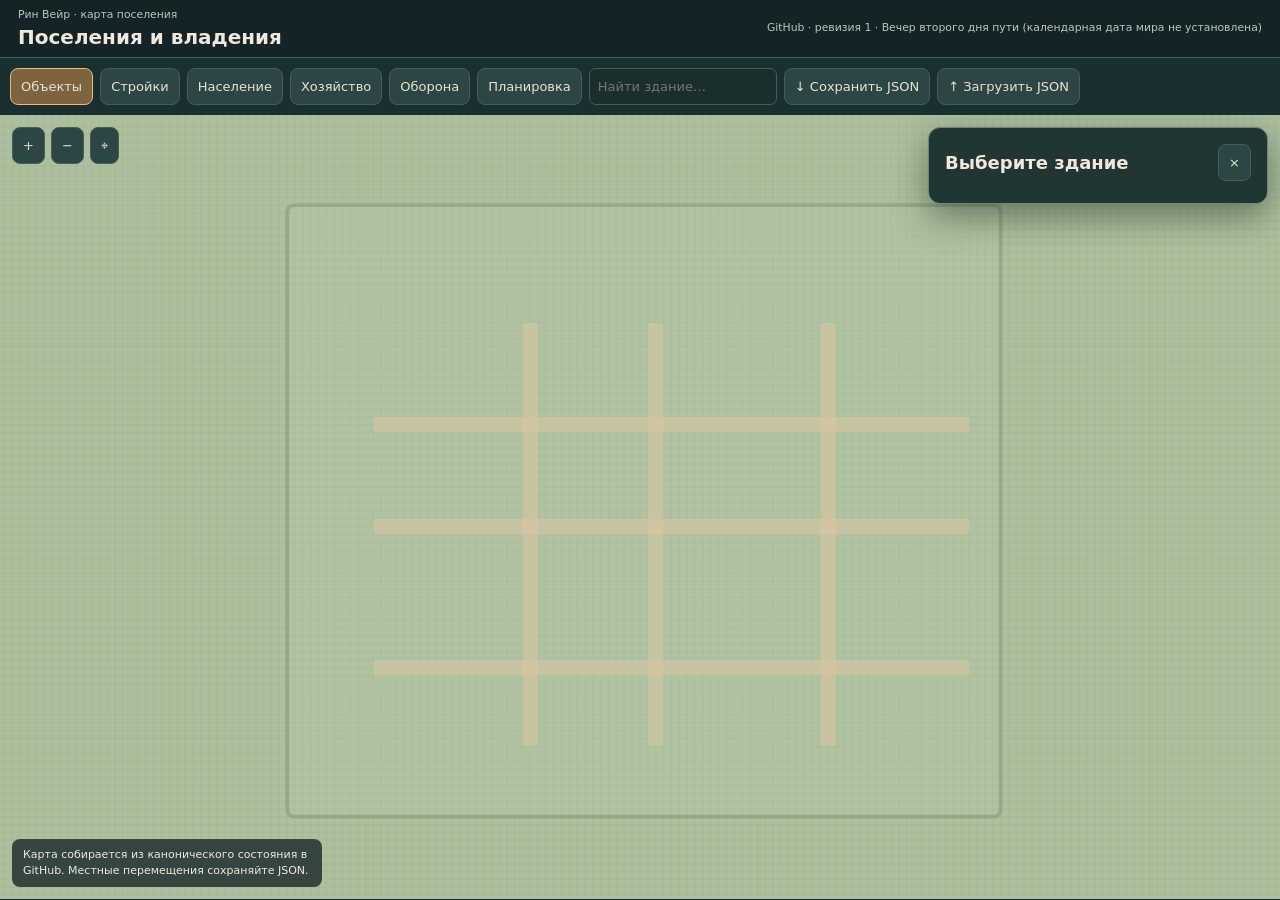
<file: map/offline.html>
<!doctype html>
<html lang="ru"><head><meta charset="utf-8"><meta name="viewport" content="width=device-width,initial-scale=1"><title>Карта владений Рина</title>
<style>
:root{color-scheme:dark;--bg:#142326;--line:#445e59;--muted:#b9c7c1;--gold:#e5bd80}
*{box-sizing:border-box}html,body{height:100%;margin:0;background:var(--bg);color:#eee9dc;font:13px/1.48 system-ui,Segoe UI,Arial}button,input{font:inherit}button{padding:8px 10px;background:#2e4546;color:#e9e3d5;border:1px solid var(--line);border-radius:8px;cursor:pointer}button:hover{background:#435b53}button.active{background:#7d633e;border-color:var(--gold)}input{padding:8px;background:#192e2d;color:white;border:1px solid var(--line);border-radius:7px}
header{height:58px;display:flex;align-items:center;justify-content:space-between;padding:10px 18px;border-bottom:1px solid var(--line)}
h1{font-size:20px;margin:0}h2{font-size:18px;margin:6px 0 10px}h3{font-size:13px;color:var(--gold);margin:15px 0 6px}
small,.muted{color:var(--muted)}.tools{display:flex;align-items:center;gap:7px;padding:10px;background:#1b2e30;overflow:auto;white-space:nowrap}
#main{position:relative;height:calc(100vh - 116px);overflow:hidden;background:#a9bf9d}
#stage{position:absolute;inset:0;touch-action:none;cursor:grab}#stage.dragging{cursor:grabbing}#city{position:absolute;top:0;left:0;transform-origin:0 0}
.obj rect{stroke:#304e45;stroke-width:1.1}.obj:hover rect{stroke:#ffe8ab;stroke-width:2.5}.obj.selected rect{stroke:#ffe09e;stroke-width:3}.obj text{font-size:8px;font-weight:700;fill:#18322d;pointer-events:none}
#side{position:absolute;right:12px;top:12px;width:340px;max-height:calc(100% - 24px);max-width:calc(100% - 24px);overflow:auto;background:#192c2eef;border:1px solid #718579;border-radius:12px;padding:16px;box-shadow:0 12px 35px #11211a77}
#side p{font-size:12px;color:#c4d2c7;line-height:1.6}.metric{background:#2c4141;padding:10px;margin:7px 0;border-radius:8px}.metric strong{display:block;font-size:16px;color:#f6e7c8}.metric span{font-size:11px;color:#b4c6bb}
#zoom{position:absolute;left:12px;top:12px;display:flex;gap:6px}#status{position:absolute;left:12px;bottom:12px;background:#233532df;padding:8px 11px;border-radius:8px;font-size:11px;max-width:310px}
#toast{display:none;position:absolute;bottom:14px;left:50%;transform:translateX(-50%);padding:8px 14px;border:1px solid var(--gold);background:#1b312f;border-radius:8px}
#file{display:none}@media(max-width:700px){#side{top:auto;bottom:8px;right:8px;max-height:60%;width:calc(100% - 16px)}header{height:56px}.tools{padding:7px}#main{height:calc(100vh - 108px)}}
</style></head><body>
<header><div><small>Рин Вейр · карта поселения</small><h1>Поселения и владения</h1></div><small id="source">GitHub Campaign Engine</small></header>
<div class="tools">
<button data-tab="detail" class="active">Объекты</button><button data-tab="build">Стройки</button><button data-tab="people">Население</button><button data-tab="economy">Хозяйство</button>
<button id="defense">Оборона</button><button id="edit">Планировка</button><input id="search" placeholder="Найти здание…"><button id="save">↓ Сохранить JSON</button><button id="load">↑ Загрузить JSON</button><input type="file" id="file" accept=".json">
</div><main id="main"><div id="stage"><svg id="city" xmlns="http://www.w3.org/2000/svg" width="1640" height="1160" viewBox="0 0 1640 1160"></svg></div>
<div id="zoom"><button id="plus">+</button><button id="minus">−</button><button id="fit">⌖</button></div>
<aside id="side"><button id="close" style="float:right">×</button><div id="info"></div></aside><div id="status"></div><div id="toast"></div>
</main><script>const DATA={"schema":"rin.settlement.map.v1","revision":1,"month":"Вечер второго дня пути (календарная дата мира не установлена)","source":"state/_campaign-state.json","objects":[],"saved_positions":{},"population":"не определено","ordinary_occupied":0,"comfortable_capacity":"не определено","separate_residents":0,"treasury_gp":"не установлена","food_reserve_pe":"не установлено","food_target_pe":"не установлено","food_shortfall_pe":"не установлено","worksites_count":0,"garrison":0,"projects":[],"has_city":false,"settlement_name":"Владения пока не получены","rein_project":null,"wall_project":null};</script><script>
"use strict";
const get=id=>document.getElementById(id),D=DATA,NS="http://www.w3.org/2000/svg";
const colors={housing:"#cdbf98",civic:"#8ebaaa",magic:"#a995cd",craft:"#c7a77e",food:"#a4c088",defense:"#a6a49a",special:"#d3b477"};
let local={};try{local=JSON.parse(localStorage.getItem("rin-layout-v1")||"{}")}catch(e){}
let positions=local.positions||{},extra=local.extra||{},tab="detail",selected=null,edit=false,defense=false,scale=1,px=0,py=0,drag=null;
function all(){return D.objects.map(o=>Object.assign({},o,D.saved_positions[o.id]||{},positions[o.id]||{}))}
function elm(tag,attrs,parent){const v=document.createElementNS(NS,tag);Object.entries(attrs||{}).forEach(p=>v.setAttribute(p[0],String(p[1])));(parent||get("city")).append(v);return v}
function esc(v){return String(v==null?"":v).replaceAll("&","&amp;").replaceAll("<","&lt;").replaceAll(">","&gt;").replaceAll('"',"&quot;")}
function stamp(){get("city").style.transform="translate("+px+"px,"+py+"px) scale("+scale+")"}
function draw(){const root=get("city");root.replaceChildren();elm("rect",{width:1640,height:1160,fill:"#adc09e"});
for(let x=0;x<=1640;x+=10)elm("line",{x1:x,y1:0,x2:x,y2:1160,stroke:"#5c7a67",opacity:".2","stroke-width":".5"});
for(let y=0;y<=1160;y+=10)elm("line",{x1:0,y1:y,x2:1640,y2:y,stroke:"#5c7a67",opacity:".2","stroke-width":".5"});
elm("rect",{x:370,y:190,width:910,height:780,rx:9,fill:"#b5c9ac",opacity:".28",stroke:"#5b785d","stroke-width":5});
for(const a of [[480,460,760,20],[480,590,760,20],[480,770,760,20],[670,340,20,540],[830,340,20,540],[1050,340,20,540]])elm("rect",{x:a[0],y:a[1],width:a[2],height:a[3],rx:4,fill:"#ddc6a3",opacity:".55"});
for(const o of all()){if(defense&&!["defense","special"].includes(o.category))continue;
const g=elm("g",{class:"obj"+(selected===o.id?" selected":""),"data-id":o.id,role:"button",tabindex:0});
elm("rect",{x:o.x*10+1,y:o.y*10+1,width:Math.max(8,o.w*10-2),height:Math.max(8,o.h*10-2),rx:o.id.startsWith("wall-")?0:3,fill:colors[o.category]||"#b7c4a7"},g);
let label=o.id.startsWith("house-")?"⌂":o.id.startsWith("wall-")?"":o.name;const limit=Math.max(2,Math.floor(o.w*10/5.5));if(label.length>limit)label=label.slice(0,limit-1)+"…";
const t=elm("text",{x:o.x*10+o.w*5,y:o.y*10+o.h*5+2,"text-anchor":"middle"},g);t.textContent=label;
elm("title",{},g).textContent=o.name;g.onkeydown=e=>{if(e.key==="Enter"){selected=o.id;tab="detail";draw();panel()}};
}stamp()}
function fit(){const r=get("stage").getBoundingClientRect();scale=Math.max(.27,Math.min(1.3,Math.min(r.width/1250,r.height/1000)));px=r.width/2-820*scale;py=r.height/2-575*scale;stamp()}
function zoom(f,e){const r=get("stage").getBoundingClientRect(),x=(e?e.clientX:r.left+r.width/2)-r.left,y=(e?e.clientY:r.top+r.height/2)-r.top,old=scale;scale=Math.max(.25,Math.min(3,scale*f));px=x-(x-px)*scale/old;py=y-(y-py)*scale/old;stamp()}
function toast(s){const q=get("toast");q.textContent=s;q.style.display="block";clearTimeout(toast.t);toast.t=setTimeout(()=>q.style.display="none",3500)}
function persist(){try{localStorage.setItem("rin-layout-v1",JSON.stringify({positions,extra,atRevision:D.revision}))}catch(e){}get("status").textContent="Есть локальные изменения карты. Сохраните JSON, затем прикрепите в чат для записи в GitHub."}
function metric(k,v){return '<div class="metric"><span>'+esc(k)+'</span><strong>'+esc(v)+'</strong></div>'}
function panel(){document.querySelectorAll("[data-tab]").forEach(b=>b.classList.toggle("active",b.dataset.tab===tab));let s="";
if(tab==="detail"){const o=all().find(x=>x.id===selected);if(o){s="<h2>"+esc(o.name)+"</h2><p>"+esc(o.notes||"Объект на схеме города. Планировка условная.")+"</p>";if(o.level)s+=metric("Уровень",o.level);if(o.assigned!==undefined)s+=metric("Назначенные жители",String(o.assigned)+(o.external_workers?" + "+o.external_workers+" внешних":""));if(o.equipment_status&&o.equipment_status!=="Оснащено")s+=metric("Оснащение",o.equipment_status);if(o.staff_names)s+="<h3>Состав</h3><p>"+esc(o.staff_names)+"</p>";s+='<p class="muted">Размер на схеме условный: '+(o.w*10)+' × '+(o.h*10)+' м; это не подтверждённая площадь.</p>'}else s="<h2>Выберите здание</h2>"}
if(tab==="people"){s="<h2>Население</h2>"+metric("Постоянных жителей",D.population)+metric("Жилой фонд",D.ordinary_occupied+" / "+D.comfortable_capacity)+metric("Отдельное проживание",D.separate_residents)+metric("Гарнизон",D.garrison)+"<p>Показатели появятся после появления подтверждённого поселения в каноне.</p>"}
if(tab==="economy"){s="<h2>Хозяйство · "+esc(D.month)+"</h2>"+metric("Казна",D.treasury_gp+" зм")+metric("Продовольствие",D.food_reserve_pe+" / "+D.food_target_pe+" ПЕ")+metric("До целевого резерва",D.food_shortfall_pe+" ПЕ")+metric("Рабочие точки",D.worksites_count)+"<p>Карта не проводит операции с казной автоматически.</p>"}
if(tab==="build"){s="<h2>Стройки</h2>"+(D.projects.length?D.projects.map(p=>"<p><strong>"+esc(p.name||p.id)+"</strong> — "+esc(p.status||"статус неизвестен")+"</p>").join(""):"<p>Подтверждённых городских строек пока нет.</p>")+"<p class='muted'>Передвижение объектов на карте не означает строительства или расхода ресурсов.</p>"}
get("info").innerHTML=s;const btn=get("place");}
document.querySelectorAll("[data-tab]").forEach(b=>b.onclick=()=>{tab=b.dataset.tab;get("side").hidden=false;panel()});
get("close").onclick=()=>{get("side").hidden=true};
get("edit").onclick=()=>{edit=!edit;get("edit").classList.toggle("active",edit);toast(edit?"Перетаскивайте объекты. Координаты пока сохраняются в браузере.":"Режим планировки выключен.")};
get("defense").onclick=()=>{defense=!defense;get("defense").classList.toggle("active",defense);draw()};
get("search").oninput=e=>{const term=e.target.value.toLocaleLowerCase("ru");if(!term)return;const match=all().find(o=>o.name.toLocaleLowerCase("ru").includes(term));if(match){selected=match.id;tab="detail";get("side").hidden=false;draw();panel()}};
get("save").onclick=()=>{const j={app:"rin-map-layout",version:1,source:"github-campaign-engine",state_revision:D.revision,positions,extra};const url=URL.createObjectURL(new Blob([JSON.stringify(j,null,2)],{type:"application/json"}));const a=document.createElement("a");a.href=url;a.download="rin-layout-for-github.json";a.click();setTimeout(()=>URL.revokeObjectURL(url),500);toast("Файл сохранён: прикрепите его к чату, чтобы записать изменения в GitHub.")};
get("load").onclick=()=>get("file").click();get("file").onchange=async e=>{const f=e.target.files&&e.target.files[0];if(!f)return;try{const d=JSON.parse(await f.text());if(d.app!=="rin-map-layout"||d.version!==1||!d.positions||typeof d.positions!=="object")throw Error("Нужен JSON планировки v3");const ids=new Set(D.objects.map(o=>o.id));positions={};for(const [id,p] of Object.entries(d.positions)){if(ids.has(id)&&Number.isFinite(p.x)&&Number.isFinite(p.y))positions[id]={x:p.x,y:p.y}}extra={};persist();draw();panel();toast("Планировка загружена, GitHub не изменён.")}catch(err){toast(err.message)}e.target.value=""};
get("plus").onclick=()=>zoom(1.2);get("minus").onclick=()=>zoom(.83);get("fit").onclick=fit;get("stage").addEventListener("wheel",e=>{e.preventDefault();zoom(e.deltaY<0?1.11:.9,e)},{passive:false});
get("stage").onpointerdown=e=>{if(e.button!==0)return;const node=e.target.closest(".obj"),id=node&&node.dataset.id;drag={id,x:e.clientX,y:e.clientY,ox:px,oy:py,obj:id&&all().find(o=>o.id===id),moved:false};get("stage").setPointerCapture(e.pointerId);get("stage").classList.add("dragging")};
get("stage").onpointermove=e=>{if(!drag)return;const dx=e.clientX-drag.x,dy=e.clientY-drag.y;if(Math.abs(dx)+Math.abs(dy)>4)drag.moved=true;if(edit&&drag.id&&drag.obj){const v=get("city").querySelector('[data-id="'+drag.id+'"]');if(v)v.setAttribute("transform","translate("+dx/scale+" "+dy/scale+")")}else{px=drag.ox+dx;py=drag.oy+dy;stamp()}};
get("stage").onpointerup=e=>{const d=drag;if(!d)return;drag=null;get("stage").classList.remove("dragging");if(edit&&d.moved&&d.id&&d.obj){let x=Math.round((d.obj.x+(e.clientX-d.x)/(10*scale))*2)/2,y=Math.round((d.obj.y+(e.clientY-d.y)/(10*scale))*2)/2;if(x<0||y<0||x+d.obj.w>164||y+d.obj.h>116)toast("Нельзя вынести здание за границу карты.");else{positions[d.id]={x,y};persist();toast("Перемещено. Сохраните JSON, чтобы перенести в GitHub.")}}else if(!d.moved&&d.id){selected=d.id;tab="detail";get("side").hidden=false;panel()}draw()};
get("stage").onpointercancel=()=>{drag=null;draw()};window.addEventListener("resize",fit);
get("source").textContent="GitHub · ревизия "+D.revision+" · "+D.month;get("status").textContent="Карта собирается из канонического состояния в GitHub. Местные перемещения сохраняйте JSON.";draw();fit();panel();
</script></body></html>
</file>
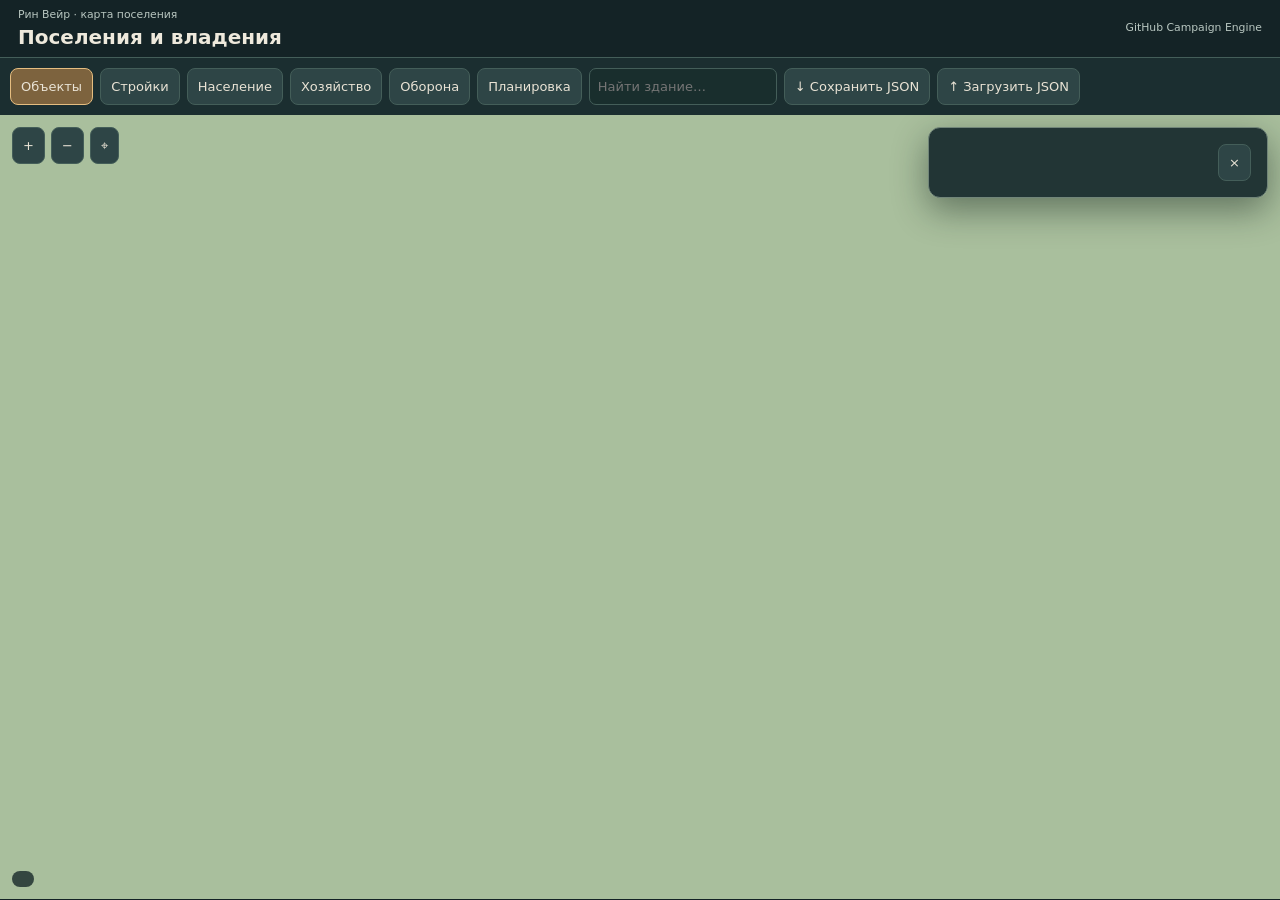
<file: map/template.html>
<!doctype html>
<html lang="ru"><head><meta charset="utf-8"><meta name="viewport" content="width=device-width,initial-scale=1"><title>Карта владений Рина</title>
<style>
:root{color-scheme:dark;--bg:#142326;--line:#445e59;--muted:#b9c7c1;--gold:#e5bd80}
*{box-sizing:border-box}html,body{height:100%;margin:0;background:var(--bg);color:#eee9dc;font:13px/1.48 system-ui,Segoe UI,Arial}button,input{font:inherit}button{padding:8px 10px;background:#2e4546;color:#e9e3d5;border:1px solid var(--line);border-radius:8px;cursor:pointer}button:hover{background:#435b53}button.active{background:#7d633e;border-color:var(--gold)}input{padding:8px;background:#192e2d;color:white;border:1px solid var(--line);border-radius:7px}
header{height:58px;display:flex;align-items:center;justify-content:space-between;padding:10px 18px;border-bottom:1px solid var(--line)}
h1{font-size:20px;margin:0}h2{font-size:18px;margin:6px 0 10px}h3{font-size:13px;color:var(--gold);margin:15px 0 6px}
small,.muted{color:var(--muted)}.tools{display:flex;align-items:center;gap:7px;padding:10px;background:#1b2e30;overflow:auto;white-space:nowrap}
#main{position:relative;height:calc(100vh - 116px);overflow:hidden;background:#a9bf9d}
#stage{position:absolute;inset:0;touch-action:none;cursor:grab}#stage.dragging{cursor:grabbing}#city{position:absolute;top:0;left:0;transform-origin:0 0}
.obj rect{stroke:#304e45;stroke-width:1.1}.obj:hover rect{stroke:#ffe8ab;stroke-width:2.5}.obj.selected rect{stroke:#ffe09e;stroke-width:3}.obj text{font-size:8px;font-weight:700;fill:#18322d;pointer-events:none}
#side{position:absolute;right:12px;top:12px;width:340px;max-height:calc(100% - 24px);max-width:calc(100% - 24px);overflow:auto;background:#192c2eef;border:1px solid #718579;border-radius:12px;padding:16px;box-shadow:0 12px 35px #11211a77}
#side p{font-size:12px;color:#c4d2c7;line-height:1.6}.metric{background:#2c4141;padding:10px;margin:7px 0;border-radius:8px}.metric strong{display:block;font-size:16px;color:#f6e7c8}.metric span{font-size:11px;color:#b4c6bb}
#zoom{position:absolute;left:12px;top:12px;display:flex;gap:6px}#status{position:absolute;left:12px;bottom:12px;background:#233532df;padding:8px 11px;border-radius:8px;font-size:11px;max-width:310px}
#toast{display:none;position:absolute;bottom:14px;left:50%;transform:translateX(-50%);padding:8px 14px;border:1px solid var(--gold);background:#1b312f;border-radius:8px}
#file{display:none}@media(max-width:700px){#side{top:auto;bottom:8px;right:8px;max-height:60%;width:calc(100% - 16px)}header{height:56px}.tools{padding:7px}#main{height:calc(100vh - 108px)}}
</style></head><body>
<header><div><small>Рин Вейр · карта поселения</small><h1>Поселения и владения</h1></div><small id="source">GitHub Campaign Engine</small></header>
<div class="tools">
<button data-tab="detail" class="active">Объекты</button><button data-tab="build">Стройки</button><button data-tab="people">Население</button><button data-tab="economy">Хозяйство</button>
<button id="defense">Оборона</button><button id="edit">Планировка</button><input id="search" placeholder="Найти здание…"><button id="save">↓ Сохранить JSON</button><button id="load">↑ Загрузить JSON</button><input type="file" id="file" accept=".json">
</div><main id="main"><div id="stage"><svg id="city" xmlns="http://www.w3.org/2000/svg" width="1640" height="1160" viewBox="0 0 1640 1160"></svg></div>
<div id="zoom"><button id="plus">+</button><button id="minus">−</button><button id="fit">⌖</button></div>
<aside id="side"><button id="close" style="float:right">×</button><div id="info"></div></aside><div id="status"></div><div id="toast"></div>
</main><script>const DATA=/*CITY_JSON*/;</script><script>
"use strict";
const get=id=>document.getElementById(id),D=DATA,NS="http://www.w3.org/2000/svg";
const colors={housing:"#cdbf98",civic:"#8ebaaa",magic:"#a995cd",craft:"#c7a77e",food:"#a4c088",defense:"#a6a49a",special:"#d3b477"};
let local={};try{local=JSON.parse(localStorage.getItem("rin-layout-v1")||"{}")}catch(e){}
let positions=local.positions||{},extra=local.extra||{},tab="detail",selected=null,edit=false,defense=false,scale=1,px=0,py=0,drag=null;
function all(){return D.objects.map(o=>Object.assign({},o,D.saved_positions[o.id]||{},positions[o.id]||{}))}
function elm(tag,attrs,parent){const v=document.createElementNS(NS,tag);Object.entries(attrs||{}).forEach(p=>v.setAttribute(p[0],String(p[1])));(parent||get("city")).append(v);return v}
function esc(v){return String(v==null?"":v).replaceAll("&","&amp;").replaceAll("<","&lt;").replaceAll(">","&gt;").replaceAll('"',"&quot;")}
function stamp(){get("city").style.transform="translate("+px+"px,"+py+"px) scale("+scale+")"}
function draw(){const root=get("city");root.replaceChildren();elm("rect",{width:1640,height:1160,fill:"#adc09e"});
for(let x=0;x<=1640;x+=10)elm("line",{x1:x,y1:0,x2:x,y2:1160,stroke:"#5c7a67",opacity:".2","stroke-width":".5"});
for(let y=0;y<=1160;y+=10)elm("line",{x1:0,y1:y,x2:1640,y2:y,stroke:"#5c7a67",opacity:".2","stroke-width":".5"});
elm("rect",{x:370,y:190,width:910,height:780,rx:9,fill:"#b5c9ac",opacity:".28",stroke:"#5b785d","stroke-width":5});
for(const a of [[480,460,760,20],[480,590,760,20],[480,770,760,20],[670,340,20,540],[830,340,20,540],[1050,340,20,540]])elm("rect",{x:a[0],y:a[1],width:a[2],height:a[3],rx:4,fill:"#ddc6a3",opacity:".55"});
for(const o of all()){if(defense&&!["defense","special"].includes(o.category))continue;
const g=elm("g",{class:"obj"+(selected===o.id?" selected":""),"data-id":o.id,role:"button",tabindex:0});
elm("rect",{x:o.x*10+1,y:o.y*10+1,width:Math.max(8,o.w*10-2),height:Math.max(8,o.h*10-2),rx:o.id.startsWith("wall-")?0:3,fill:colors[o.category]||"#b7c4a7"},g);
let label=o.id.startsWith("house-")?"⌂":o.id.startsWith("wall-")?"":o.name;const limit=Math.max(2,Math.floor(o.w*10/5.5));if(label.length>limit)label=label.slice(0,limit-1)+"…";
const t=elm("text",{x:o.x*10+o.w*5,y:o.y*10+o.h*5+2,"text-anchor":"middle"},g);t.textContent=label;
elm("title",{},g).textContent=o.name;g.onkeydown=e=>{if(e.key==="Enter"){selected=o.id;tab="detail";draw();panel()}};
}stamp()}
function fit(){const r=get("stage").getBoundingClientRect();scale=Math.max(.27,Math.min(1.3,Math.min(r.width/1250,r.height/1000)));px=r.width/2-820*scale;py=r.height/2-575*scale;stamp()}
function zoom(f,e){const r=get("stage").getBoundingClientRect(),x=(e?e.clientX:r.left+r.width/2)-r.left,y=(e?e.clientY:r.top+r.height/2)-r.top,old=scale;scale=Math.max(.25,Math.min(3,scale*f));px=x-(x-px)*scale/old;py=y-(y-py)*scale/old;stamp()}
function toast(s){const q=get("toast");q.textContent=s;q.style.display="block";clearTimeout(toast.t);toast.t=setTimeout(()=>q.style.display="none",3500)}
function persist(){try{localStorage.setItem("rin-layout-v1",JSON.stringify({positions,extra,atRevision:D.revision}))}catch(e){}get("status").textContent="Есть локальные изменения карты. Сохраните JSON, затем прикрепите в чат для записи в GitHub."}
function metric(k,v){return '<div class="metric"><span>'+esc(k)+'</span><strong>'+esc(v)+'</strong></div>'}
function panel(){document.querySelectorAll("[data-tab]").forEach(b=>b.classList.toggle("active",b.dataset.tab===tab));let s="";
if(tab==="detail"){const o=all().find(x=>x.id===selected);if(o){s="<h2>"+esc(o.name)+"</h2><p>"+esc(o.notes||"Объект на схеме города. Планировка условная.")+"</p>";if(o.level)s+=metric("Уровень",o.level);if(o.assigned!==undefined)s+=metric("Назначенные жители",String(o.assigned)+(o.external_workers?" + "+o.external_workers+" внешних":""));if(o.equipment_status&&o.equipment_status!=="Оснащено")s+=metric("Оснащение",o.equipment_status);if(o.staff_names)s+="<h3>Состав</h3><p>"+esc(o.staff_names)+"</p>";s+='<p class="muted">Размер на схеме условный: '+(o.w*10)+' × '+(o.h*10)+' м; это не подтверждённая площадь.</p>'}else s="<h2>Выберите здание</h2>"}
if(tab==="people"){s="<h2>Население</h2>"+metric("Постоянных жителей",D.population)+metric("Жилой фонд",D.ordinary_occupied+" / "+D.comfortable_capacity)+metric("Отдельное проживание",D.separate_residents)+metric("Гарнизон",D.garrison)+"<p>Показатели появятся после появления подтверждённого поселения в каноне.</p>"}
if(tab==="economy"){s="<h2>Хозяйство · "+esc(D.month)+"</h2>"+metric("Казна",D.treasury_gp+" зм")+metric("Продовольствие",D.food_reserve_pe+" / "+D.food_target_pe+" ПЕ")+metric("До целевого резерва",D.food_shortfall_pe+" ПЕ")+metric("Рабочие точки",D.worksites_count)+"<p>Карта не проводит операции с казной автоматически.</p>"}
if(tab==="build"){s="<h2>Стройки</h2>"+(D.projects.length?D.projects.map(p=>"<p><strong>"+esc(p.name||p.id)+"</strong> — "+esc(p.status||"статус неизвестен")+"</p>").join(""):"<p>Подтверждённых городских строек пока нет.</p>")+"<p class='muted'>Передвижение объектов на карте не означает строительства или расхода ресурсов.</p>"}
get("info").innerHTML=s;const btn=get("place");}
document.querySelectorAll("[data-tab]").forEach(b=>b.onclick=()=>{tab=b.dataset.tab;get("side").hidden=false;panel()});
get("close").onclick=()=>{get("side").hidden=true};
get("edit").onclick=()=>{edit=!edit;get("edit").classList.toggle("active",edit);toast(edit?"Перетаскивайте объекты. Координаты пока сохраняются в браузере.":"Режим планировки выключен.")};
get("defense").onclick=()=>{defense=!defense;get("defense").classList.toggle("active",defense);draw()};
get("search").oninput=e=>{const term=e.target.value.toLocaleLowerCase("ru");if(!term)return;const match=all().find(o=>o.name.toLocaleLowerCase("ru").includes(term));if(match){selected=match.id;tab="detail";get("side").hidden=false;draw();panel()}};
get("save").onclick=()=>{const j={app:"rin-map-layout",version:1,source:"github-campaign-engine",state_revision:D.revision,positions,extra};const url=URL.createObjectURL(new Blob([JSON.stringify(j,null,2)],{type:"application/json"}));const a=document.createElement("a");a.href=url;a.download="rin-layout-for-github.json";a.click();setTimeout(()=>URL.revokeObjectURL(url),500);toast("Файл сохранён: прикрепите его к чату, чтобы записать изменения в GitHub.")};
get("load").onclick=()=>get("file").click();get("file").onchange=async e=>{const f=e.target.files&&e.target.files[0];if(!f)return;try{const d=JSON.parse(await f.text());if(d.app!=="rin-map-layout"||d.version!==1||!d.positions||typeof d.positions!=="object")throw Error("Нужен JSON планировки v3");const ids=new Set(D.objects.map(o=>o.id));positions={};for(const [id,p] of Object.entries(d.positions)){if(ids.has(id)&&Number.isFinite(p.x)&&Number.isFinite(p.y))positions[id]={x:p.x,y:p.y}}extra={};persist();draw();panel();toast("Планировка загружена, GitHub не изменён.")}catch(err){toast(err.message)}e.target.value=""};
get("plus").onclick=()=>zoom(1.2);get("minus").onclick=()=>zoom(.83);get("fit").onclick=fit;get("stage").addEventListener("wheel",e=>{e.preventDefault();zoom(e.deltaY<0?1.11:.9,e)},{passive:false});
get("stage").onpointerdown=e=>{if(e.button!==0)return;const node=e.target.closest(".obj"),id=node&&node.dataset.id;drag={id,x:e.clientX,y:e.clientY,ox:px,oy:py,obj:id&&all().find(o=>o.id===id),moved:false};get("stage").setPointerCapture(e.pointerId);get("stage").classList.add("dragging")};
get("stage").onpointermove=e=>{if(!drag)return;const dx=e.clientX-drag.x,dy=e.clientY-drag.y;if(Math.abs(dx)+Math.abs(dy)>4)drag.moved=true;if(edit&&drag.id&&drag.obj){const v=get("city").querySelector('[data-id="'+drag.id+'"]');if(v)v.setAttribute("transform","translate("+dx/scale+" "+dy/scale+")")}else{px=drag.ox+dx;py=drag.oy+dy;stamp()}};
get("stage").onpointerup=e=>{const d=drag;if(!d)return;drag=null;get("stage").classList.remove("dragging");if(edit&&d.moved&&d.id&&d.obj){let x=Math.round((d.obj.x+(e.clientX-d.x)/(10*scale))*2)/2,y=Math.round((d.obj.y+(e.clientY-d.y)/(10*scale))*2)/2;if(x<0||y<0||x+d.obj.w>164||y+d.obj.h>116)toast("Нельзя вынести здание за границу карты.");else{positions[d.id]={x,y};persist();toast("Перемещено. Сохраните JSON, чтобы перенести в GitHub.")}}else if(!d.moved&&d.id){selected=d.id;tab="detail";get("side").hidden=false;panel()}draw()};
get("stage").onpointercancel=()=>{drag=null;draw()};window.addEventListener("resize",fit);
get("source").textContent="GitHub · ревизия "+D.revision+" · "+D.month;get("status").textContent="Карта собирается из канонического состояния в GitHub. Местные перемещения сохраняйте JSON.";draw();fit();panel();
</script></body></html>
</file>
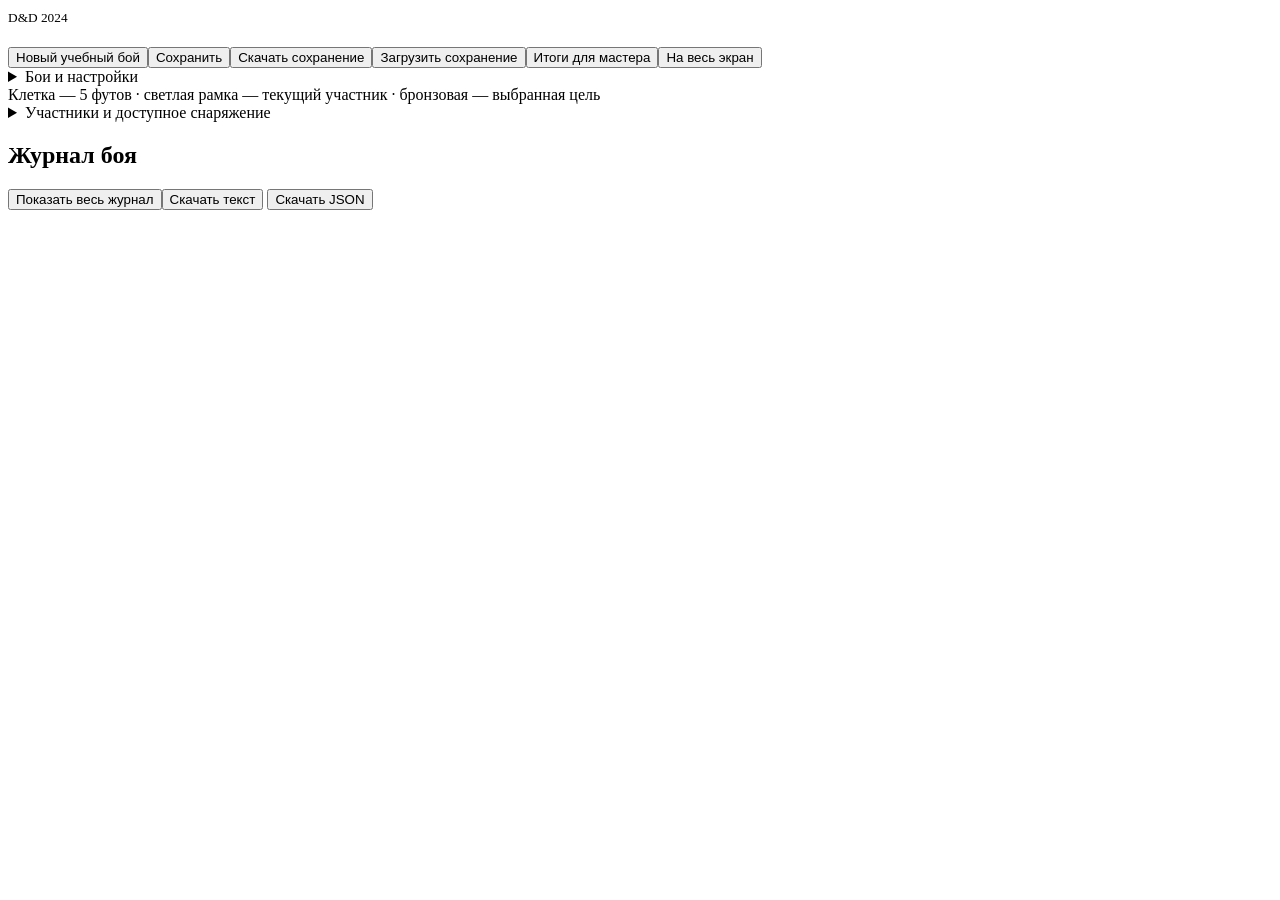
<file: web/shell.html>
<!doctype html>
<html lang="ru">
  <head>
    <meta charset="utf-8" />
    <meta name="viewport" content="width=device-width,initial-scale=1" />
    <title>Тактический бой · D&D 2024</title>
    <style>
      /*__STYLE__*/
    </style>
  </head>
  <body>
    <main id="combat-app">
      <header>
        <div>
          <small id="campaign-label">D&D 2024</small>
          <h1 id="battle-name"></h1>
          <p id="source-status"></p>
        </div>
        <div class="round" id="round"></div>
      </header>
      <div class="toolbar">
        <button data-op="new">Новый учебный бой</button
        ><button data-op="save">Сохранить</button
        ><button data-op="export">Скачать сохранение</button
        ><button data-op="import">Загрузить сохранение</button
        ><button data-op="report" id="report-button">Итоги для мастера</button
        ><button data-op="fullscreen">На весь экран</button>
        <details class="tools">
          <summary>Бои и настройки</summary>
          <div class="toolbox">
            <fieldset class="combat-fx-settings">
              <legend>Анимации боя</legend>
              <label>Эффекты<select id="combat-fx-mode" aria-describedby="combat-fx-hint">
                <option value="off">Выключены</option>
                <option value="standard" selected>Обычные</option>
                <option value="rich">Насыщенные</option>
              </select></label>
              <label>Скорость<select id="combat-fx-speed">
                <option value="1">Обычная</option>
                <option value="1.5">Быстрая · ×1,5</option>
                <option value="2">Очень быстрая · ×2</option>
              </select></label>
              <small id="combat-fx-hint"></small>
            </fieldset>
            <button data-op="scenario">Загрузить сценарий</button>
            <button data-op="pack">Загрузить пакет кампании</button>
            <select id="recovery" aria-label="Открыть сохранённый бой"></select>
            <button data-op="recover">Предыдущее сохранение</button>
            <p id="storage-usage"></p>
            <button data-op="archive-export">Выгрузить архив</button>
            <button data-op="export-current-new">
              Скачать текущий бой перед очисткой
            </button>
            <button data-op="current-new-confirm" id="current-new-confirm" disabled>
              Файл сохранён: удалить текущую копию и начать новый бой
            </button>
            <label
              >Очистка после сохранения файла архива<select
                id="archive-session"
              ></select
            ></label>
            <button data-op="archive-delete" id="archive-delete" disabled>
              Файл сохранён: удалить выбранный старый бой
            </button>
            <label
              >Бой из загруженного архива<select id="archive-imported"></select
            ></label>
            <button data-op="archive-restore" id="archive-restore" disabled>
              Восстановить из архива
            </button>
          </div>
        </details>
        <span id="save-status"></span>
      </div>
      <input
        type="file"
        id="import-file"
        accept="application/json"
        hidden
      /><input
        type="file"
        id="scenario-file"
        accept="application/json"
        hidden
      />
      <input type="file" id="pack-file" accept="application/json" hidden />
      <div class="layout">
        <section class="map-column">
          <div id="queue" class="queue"></div>
          <div class="board-frame">
            <div
              id="board"
              class="board"
              role="grid"
              aria-label="Поле боя"
            ></div>
          </div>
          <div id="notice" role="status"></div>
          <div id="route"></div>
          <div class="legend">
            Клетка — 5 футов · светлая рамка — текущий участник · бронзовая —
            выбранная цель
          </div>
          <details>
            <summary>Участники и доступное снаряжение</summary>
            <div id="inspector"></div>
          </details>
        </section>
        <aside>
          <div id="actor"></div>
          <div id="decision" aria-live="polite"></div>
          <div id="actions"></div>
          <div id="abilities"></div>
          <div id="magic"></div>
          <div id="policies"></div>
          <div id="turn-controls"></div>
        </aside>
      </div>
      <section class="journal-section">
        <div class="journal-title">
          <h2>Журнал боя</h2>
          <button data-op="journal">Показать весь журнал</button
          ><button data-op="journal-export">Скачать текст</button>
          <button data-op="journal-json">Скачать JSON</button>
        </div>
        <div id="journal"></div>
      </section>
    </main>
    <script type="application/json" id="runtime">
      /*__RUNTIME__*/
    </script>
    <script type="application/json" id="scene">
      /*__SCENE__*/
    </script>
    <script type="application/json" id="artpack">
      /*__ART__*/
    </script>
    <script>
      /*__CODE__*/
    </script>
  </body>
</html>
</file>
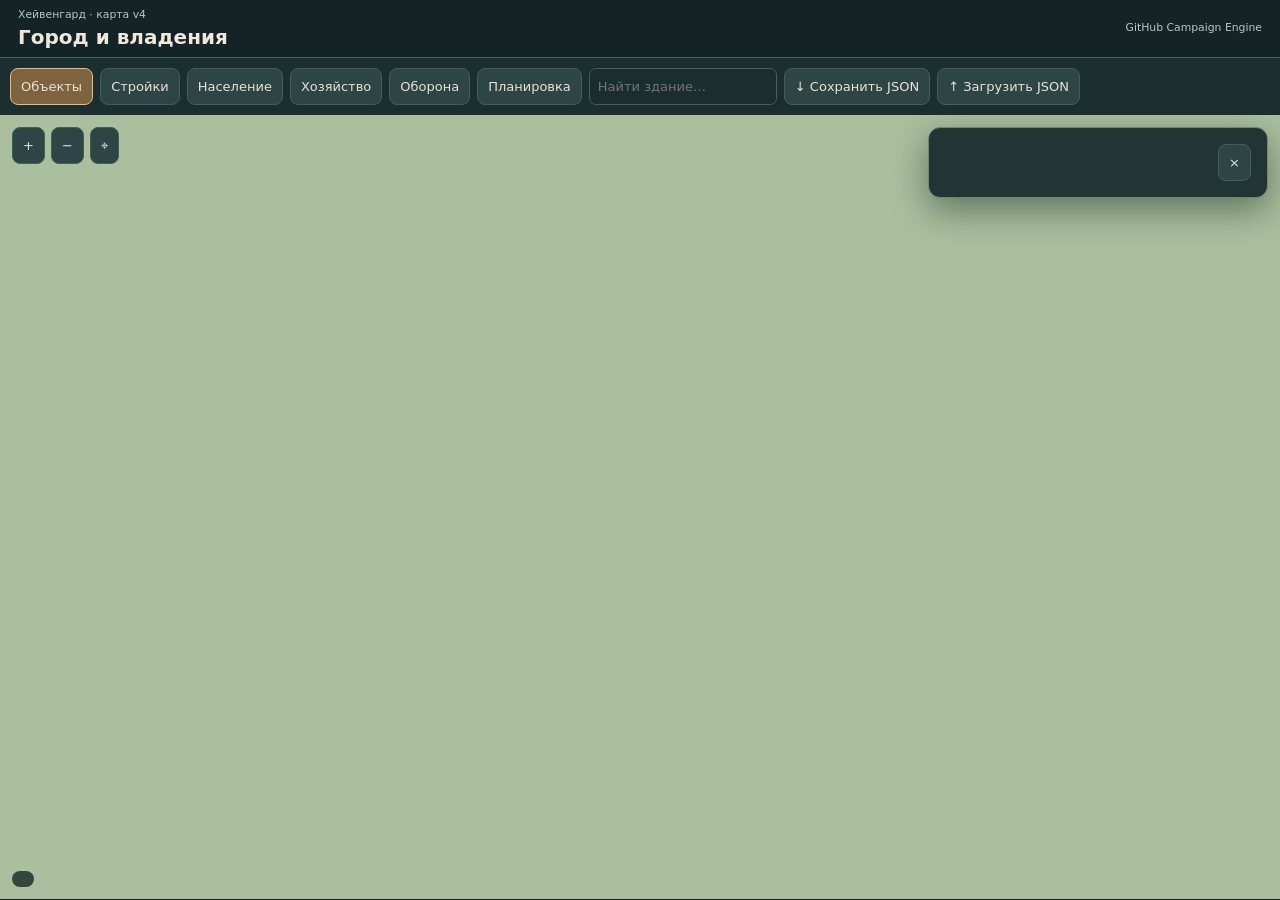
<file: upstream_campaign/map/template.html>
<!doctype html>
<html lang="ru"><head><meta charset="utf-8"><meta name="viewport" content="width=device-width,initial-scale=1"><title>Карта Хейвенгарда</title>
<style>
:root{color-scheme:dark;--bg:#142326;--line:#445e59;--muted:#b9c7c1;--gold:#e5bd80}
*{box-sizing:border-box}html,body{height:100%;margin:0;background:var(--bg);color:#eee9dc;font:13px/1.48 system-ui,Segoe UI,Arial}button,input{font:inherit}button{padding:8px 10px;background:#2e4546;color:#e9e3d5;border:1px solid var(--line);border-radius:8px;cursor:pointer}button:hover{background:#435b53}button.active{background:#7d633e;border-color:var(--gold)}input{padding:8px;background:#192e2d;color:white;border:1px solid var(--line);border-radius:7px}
header{height:58px;display:flex;align-items:center;justify-content:space-between;padding:10px 18px;border-bottom:1px solid var(--line)}
h1{font-size:20px;margin:0}h2{font-size:18px;margin:6px 0 10px}h3{font-size:13px;color:var(--gold);margin:15px 0 6px}
small,.muted{color:var(--muted)}.tools{display:flex;align-items:center;gap:7px;padding:10px;background:#1b2e30;overflow:auto;white-space:nowrap}
#main{position:relative;height:calc(100vh - 116px);overflow:hidden;background:#a9bf9d}
#stage{position:absolute;inset:0;touch-action:none;cursor:grab}#stage.dragging{cursor:grabbing}#city{position:absolute;top:0;left:0;transform-origin:0 0}
.obj rect{stroke:#304e45;stroke-width:1.1}.obj:hover rect{stroke:#ffe8ab;stroke-width:2.5}.obj.selected rect{stroke:#ffe09e;stroke-width:3}.obj text{font-size:8px;font-weight:700;fill:#18322d;pointer-events:none}
#side{position:absolute;right:12px;top:12px;width:340px;max-height:calc(100% - 24px);max-width:calc(100% - 24px);overflow:auto;background:#192c2eef;border:1px solid #718579;border-radius:12px;padding:16px;box-shadow:0 12px 35px #11211a77}
#side p{font-size:12px;color:#c4d2c7;line-height:1.6}.metric{background:#2c4141;padding:10px;margin:7px 0;border-radius:8px}.metric strong{display:block;font-size:16px;color:#f6e7c8}.metric span{font-size:11px;color:#b4c6bb}
#zoom{position:absolute;left:12px;top:12px;display:flex;gap:6px}#status{position:absolute;left:12px;bottom:12px;background:#233532df;padding:8px 11px;border-radius:8px;font-size:11px;max-width:310px}
#toast{display:none;position:absolute;bottom:14px;left:50%;transform:translateX(-50%);padding:8px 14px;border:1px solid var(--gold);background:#1b312f;border-radius:8px}
#file{display:none}@media(max-width:700px){#side{top:auto;bottom:8px;right:8px;max-height:60%;width:calc(100% - 16px)}header{height:56px}.tools{padding:7px}#main{height:calc(100vh - 108px)}}
</style></head><body>
<header><div><small>Хейвенгард · карта v4</small><h1>Город и владения</h1></div><small id="source">GitHub Campaign Engine</small></header>
<div class="tools">
<button data-tab="detail" class="active">Объекты</button><button data-tab="build">Стройки</button><button data-tab="people">Население</button><button data-tab="economy">Хозяйство</button>
<button id="defense">Оборона</button><button id="edit">Планировка</button><input id="search" placeholder="Найти здание…"><button id="save">↓ Сохранить JSON</button><button id="load">↑ Загрузить JSON</button><input type="file" id="file" accept=".json">
</div><main id="main"><div id="stage"><svg id="city" xmlns="http://www.w3.org/2000/svg" width="1640" height="1160" viewBox="0 0 1640 1160"></svg></div>
<div id="zoom"><button id="plus">+</button><button id="minus">−</button><button id="fit">⌖</button></div>
<aside id="side"><button id="close" style="float:right">×</button><div id="info"></div></aside><div id="status"></div><div id="toast"></div>
</main><script>const DATA=/*CITY_JSON*/;</script><script>
"use strict";
const get=id=>document.getElementById(id),D=DATA,NS="http://www.w3.org/2000/svg";
const colors={housing:"#cdbf98",civic:"#8ebaaa",magic:"#a995cd",craft:"#c7a77e",food:"#a4c088",defense:"#a6a49a",special:"#d3b477"};
let local={};try{local=JSON.parse(localStorage.getItem("hg-layout-v4")||"{}")}catch(e){}
let positions=local.positions||{},extra=local.extra||{},tab="detail",selected="founders",edit=false,defense=false,scale=1,px=0,py=0,drag=null;
function all(){const a=D.objects.map(o=>Object.assign({},o,D.saved_positions[o.id]||{},positions[o.id]||{}));const pos=extra.reyn||D.saved_positions["reyn-home"];if(pos)a.push({id:"reyn-home",name:"Дом Мелании и Теодора Рейн",x:pos.x,y:pos.y,w:3,h:2,category:"housing",notes:D.rein_project?D.rein_project.next_step:"Строится",status:"Строится"});return a}
function elm(tag,attrs,parent){const v=document.createElementNS(NS,tag);Object.entries(attrs||{}).forEach(p=>v.setAttribute(p[0],String(p[1])));(parent||get("city")).append(v);return v}
function esc(v){return String(v==null?"":v).replaceAll("&","&amp;").replaceAll("<","&lt;").replaceAll(">","&gt;").replaceAll('"',"&quot;")}
function stamp(){get("city").style.transform="translate("+px+"px,"+py+"px) scale("+scale+")"}
function draw(){const root=get("city");root.replaceChildren();elm("rect",{width:1640,height:1160,fill:"#adc09e"});
for(let x=0;x<=1640;x+=10)elm("line",{x1:x,y1:0,x2:x,y2:1160,stroke:"#5c7a67",opacity:".2","stroke-width":".5"});
for(let y=0;y<=1160;y+=10)elm("line",{x1:0,y1:y,x2:1640,y2:y,stroke:"#5c7a67",opacity:".2","stroke-width":".5"});
elm("rect",{x:370,y:190,width:910,height:780,rx:9,fill:"#b5c9ac",opacity:".28",stroke:"#5b785d","stroke-width":5});
for(const a of [[480,460,760,20],[480,590,760,20],[480,770,760,20],[670,340,20,540],[830,340,20,540],[1050,340,20,540]])elm("rect",{x:a[0],y:a[1],width:a[2],height:a[3],rx:4,fill:"#ddc6a3",opacity:".55"});
for(const o of all()){if(defense&&!["defense","special"].includes(o.category))continue;
const g=elm("g",{class:"obj"+(selected===o.id?" selected":""),"data-id":o.id,role:"button",tabindex:0});
elm("rect",{x:o.x*10+1,y:o.y*10+1,width:Math.max(8,o.w*10-2),height:Math.max(8,o.h*10-2),rx:o.id.startsWith("wall-")?0:3,fill:colors[o.category]||"#b7c4a7"},g);
let label=o.id.startsWith("house-")?"⌂":o.id.startsWith("wall-")?"":o.name;const limit=Math.max(2,Math.floor(o.w*10/5.5));if(label.length>limit)label=label.slice(0,limit-1)+"…";
const t=elm("text",{x:o.x*10+o.w*5,y:o.y*10+o.h*5+2,"text-anchor":"middle"},g);t.textContent=label;
elm("title",{},g).textContent=o.name;g.onkeydown=e=>{if(e.key==="Enter"){selected=o.id;tab="detail";draw();panel()}};
}stamp()}
function fit(){const r=get("stage").getBoundingClientRect();scale=Math.max(.27,Math.min(1.3,Math.min(r.width/1250,r.height/1000)));px=r.width/2-820*scale;py=r.height/2-575*scale;stamp()}
function zoom(f,e){const r=get("stage").getBoundingClientRect(),x=(e?e.clientX:r.left+r.width/2)-r.left,y=(e?e.clientY:r.top+r.height/2)-r.top,old=scale;scale=Math.max(.25,Math.min(3,scale*f));px=x-(x-px)*scale/old;py=y-(y-py)*scale/old;stamp()}
function toast(s){const q=get("toast");q.textContent=s;q.style.display="block";clearTimeout(toast.t);toast.t=setTimeout(()=>q.style.display="none",3500)}
function persist(){try{localStorage.setItem("hg-layout-v4",JSON.stringify({positions,extra,atRevision:D.revision}))}catch(e){}get("status").textContent="Есть локальные изменения карты. Сохраните JSON, затем прикрепите в чат для записи в GitHub."}
function metric(k,v){return '<div class="metric"><span>'+esc(k)+'</span><strong>'+esc(v)+'</strong></div>'}
function panel(){document.querySelectorAll("[data-tab]").forEach(b=>b.classList.toggle("active",b.dataset.tab===tab));let s="";
if(tab==="detail"){const o=all().find(x=>x.id===selected);if(o){s="<h2>"+esc(o.name)+"</h2><p>"+esc(o.notes||"Объект на схеме города. Планировка условная.")+"</p>";if(o.level)s+=metric("Уровень",o.level);if(o.assigned!==undefined)s+=metric("Назначенные жители",String(o.assigned)+(o.external_workers?" + "+o.external_workers+" внешних":""));if(o.equipment_status&&o.equipment_status!=="Оснащено")s+=metric("Оснащение",o.equipment_status);if(o.staff_names)s+="<h3>Состав</h3><p>"+esc(o.staff_names)+"</p>";s+='<p class="muted">Размер на схеме условный: '+(o.w*10)+' × '+(o.h*10)+' м; это не подтверждённая площадь.</p>'}else s="<h2>Выберите здание</h2>"}
if(tab==="people"){s="<h2>Население</h2>"+metric("Постоянных жителей",D.population)+metric("Жилой фонд",D.ordinary_occupied+" / "+D.comfortable_capacity)+metric("Отдельное проживание",D.separate_residents)+metric("Гарнизон",D.garrison)+"<p>Мелания и Теодор Рейн временно проживают в усадьбе Яра до готовности своего дома и пока не работают.</p>"}
if(tab==="economy"){s="<h2>Хозяйство · "+esc(D.month)+"</h2>"+metric("Казна",D.treasury_gp+" зм")+metric("Продовольствие",D.food_reserve_pe+" / "+D.food_target_pe+" ПЕ")+metric("До целевого резерва",D.food_shortfall_pe+" ПЕ")+metric("Рабочие точки",D.worksites_count)+"<p>Г1М8 открыт, начальные расчёты сделаны. Карта не закрывает месяц и не проводит повторные расходы.</p>"}
if(tab==="build"){s="<h2>Стройки</h2><h3>Дом семьи Рейн</h3><p>"+esc(D.rein_project&&D.rein_project.next_step)+"</p><button id='place'>Разместить условно</button><h3>Укрепление стен</h3><p>"+esc(D.wall_project&&D.wall_project.status)+"</p><p class='muted'>Перемещение на схеме не означает стройку, переселение или списание денег.</p>"}
get("info").innerHTML=s;const btn=get("place");if(btn)btn.onclick=()=>{if(!extra.reyn&&!D.saved_positions["reyn-home"]){extra.reyn={x:115,y:82};persist()}selected="reyn-home";tab="detail";draw();panel();toast("Дом появился на карте условно; перетащите его в режиме планировки.")}}
document.querySelectorAll("[data-tab]").forEach(b=>b.onclick=()=>{tab=b.dataset.tab;get("side").hidden=false;panel()});
get("close").onclick=()=>{get("side").hidden=true};
get("edit").onclick=()=>{edit=!edit;get("edit").classList.toggle("active",edit);toast(edit?"Перетаскивайте объекты. Координаты пока сохраняются в браузере.":"Режим планировки выключен.")};
get("defense").onclick=()=>{defense=!defense;get("defense").classList.toggle("active",defense);draw()};
get("search").oninput=e=>{const term=e.target.value.toLocaleLowerCase("ru");if(!term)return;const match=all().find(o=>o.name.toLocaleLowerCase("ru").includes(term));if(match){selected=match.id;tab="detail";get("side").hidden=false;draw();panel()}};
get("save").onclick=()=>{const j={app:"heyvengard-map-layout",version:3,source:"github-campaign-engine",state_revision:D.revision,positions,extra};const url=URL.createObjectURL(new Blob([JSON.stringify(j,null,2)],{type:"application/json"}));const a=document.createElement("a");a.href=url;a.download="heyvengard-layout-for-github.json";a.click();setTimeout(()=>URL.revokeObjectURL(url),500);toast("Файл сохранён: прикрепите его к чату, чтобы записать изменения в GitHub.")};
get("load").onclick=()=>get("file").click();get("file").onchange=async e=>{const f=e.target.files&&e.target.files[0];if(!f)return;try{const d=JSON.parse(await f.text());if(d.app!=="heyvengard-map-layout"||d.version!==3||!d.positions||typeof d.positions!=="object")throw Error("Нужен JSON планировки v3");const ids=new Set(D.objects.map(o=>o.id));positions={};for(const [id,p] of Object.entries(d.positions)){if(ids.has(id)&&Number.isFinite(p.x)&&Number.isFinite(p.y))positions[id]={x:p.x,y:p.y}}extra=d.extra&&d.extra.reyn&&Number.isFinite(d.extra.reyn.x)&&Number.isFinite(d.extra.reyn.y)?{reyn:d.extra.reyn}:{};persist();draw();panel();toast("Планировка загружена, GitHub не изменён.")}catch(err){toast(err.message)}e.target.value=""};
get("plus").onclick=()=>zoom(1.2);get("minus").onclick=()=>zoom(.83);get("fit").onclick=fit;get("stage").addEventListener("wheel",e=>{e.preventDefault();zoom(e.deltaY<0?1.11:.9,e)},{passive:false});
get("stage").onpointerdown=e=>{if(e.button!==0)return;const node=e.target.closest(".obj"),id=node&&node.dataset.id;drag={id,x:e.clientX,y:e.clientY,ox:px,oy:py,obj:id&&all().find(o=>o.id===id),moved:false};get("stage").setPointerCapture(e.pointerId);get("stage").classList.add("dragging")};
get("stage").onpointermove=e=>{if(!drag)return;const dx=e.clientX-drag.x,dy=e.clientY-drag.y;if(Math.abs(dx)+Math.abs(dy)>4)drag.moved=true;if(edit&&drag.id&&drag.obj){const v=get("city").querySelector('[data-id="'+drag.id+'"]');if(v)v.setAttribute("transform","translate("+dx/scale+" "+dy/scale+")")}else{px=drag.ox+dx;py=drag.oy+dy;stamp()}};
get("stage").onpointerup=e=>{const d=drag;if(!d)return;drag=null;get("stage").classList.remove("dragging");if(edit&&d.moved&&d.id&&d.obj){let x=Math.round((d.obj.x+(e.clientX-d.x)/(10*scale))*2)/2,y=Math.round((d.obj.y+(e.clientY-d.y)/(10*scale))*2)/2;if(x<0||y<0||x+d.obj.w>164||y+d.obj.h>116)toast("Нельзя вынести здание за границу карты.");else{if(d.id==="reyn-home")extra.reyn={x,y};else positions[d.id]={x,y};persist();toast("Перемещено. Сохраните JSON, чтобы перенести в GitHub.")}}else if(!d.moved&&d.id){selected=d.id;tab="detail";get("side").hidden=false;panel()}draw()};
get("stage").onpointercancel=()=>{drag=null;draw()};window.addEventListener("resize",fit);
get("source").textContent="GitHub · ревизия "+D.revision+" · "+D.month;get("status").textContent="Карта автоматически собирается из закрытого GitHub. Местные перемещения сохраняйте JSON.";draw();fit();panel();
</script></body></html>
</file>
